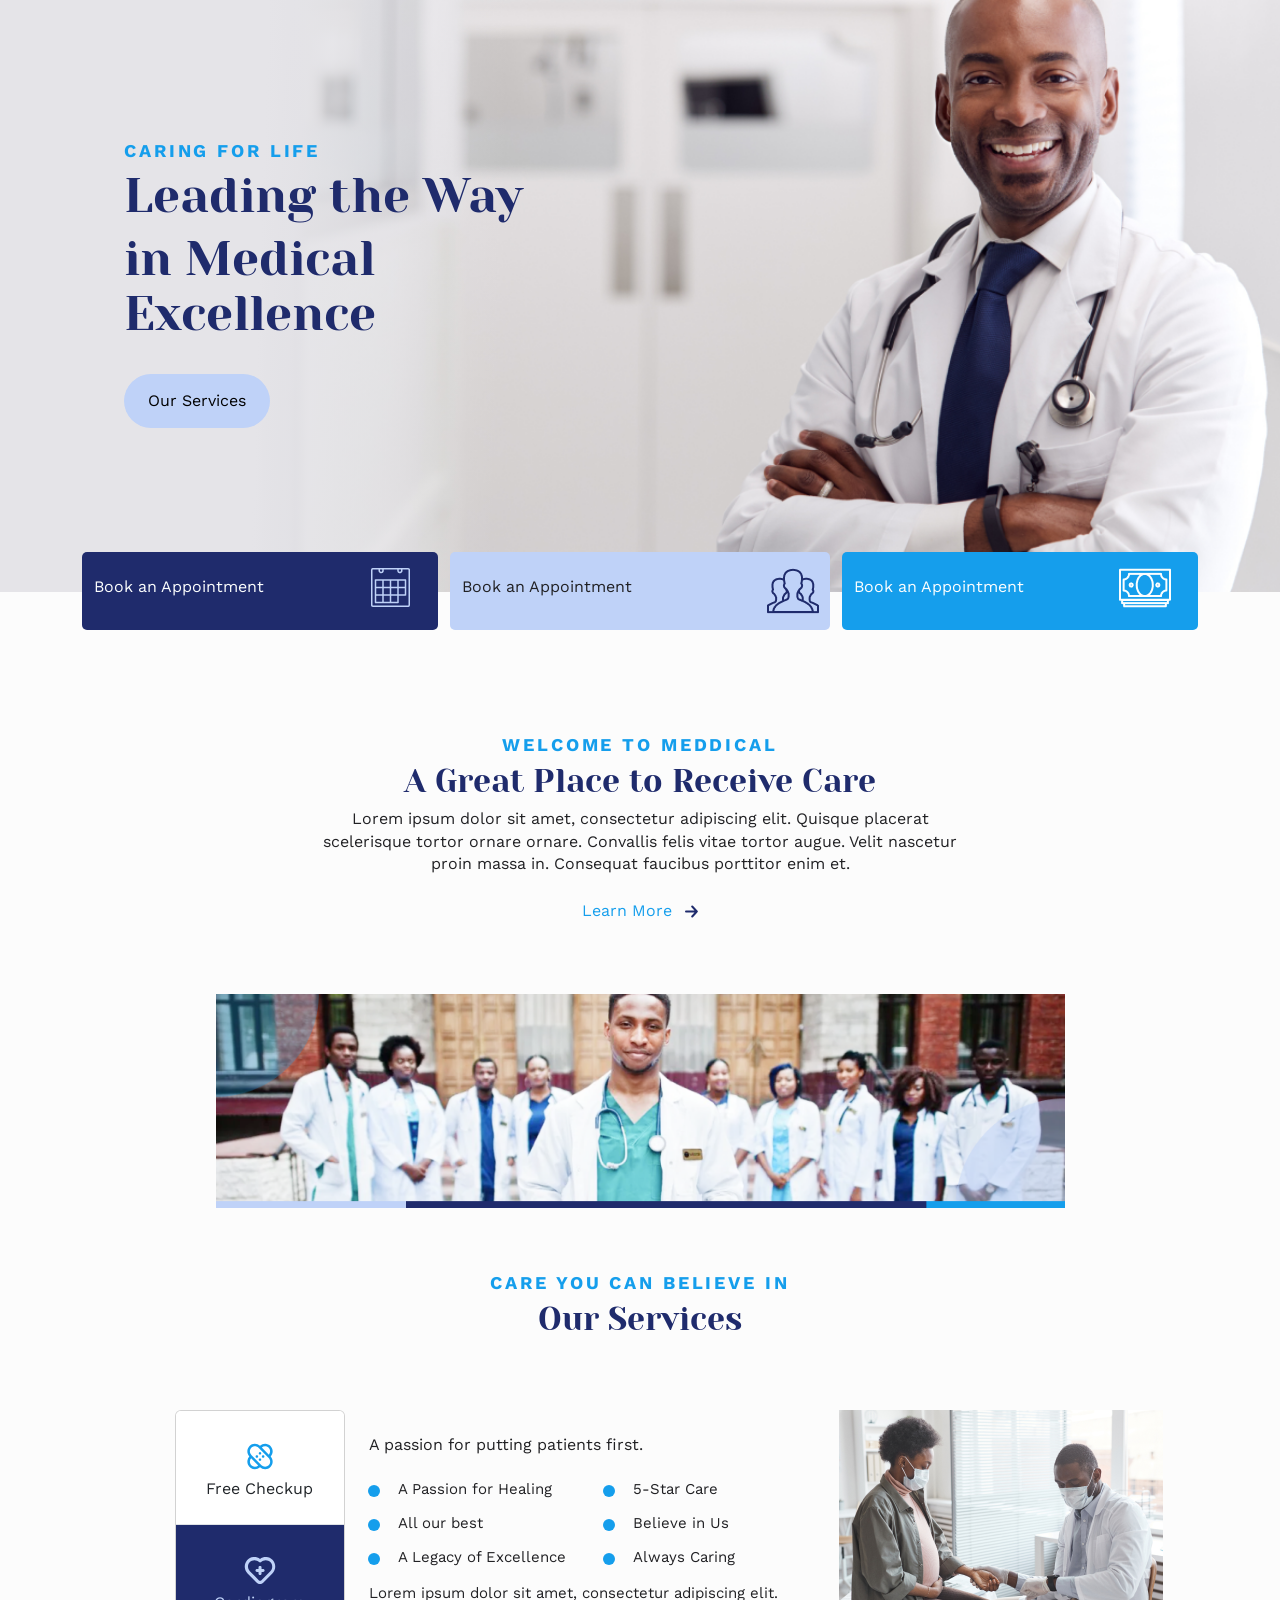
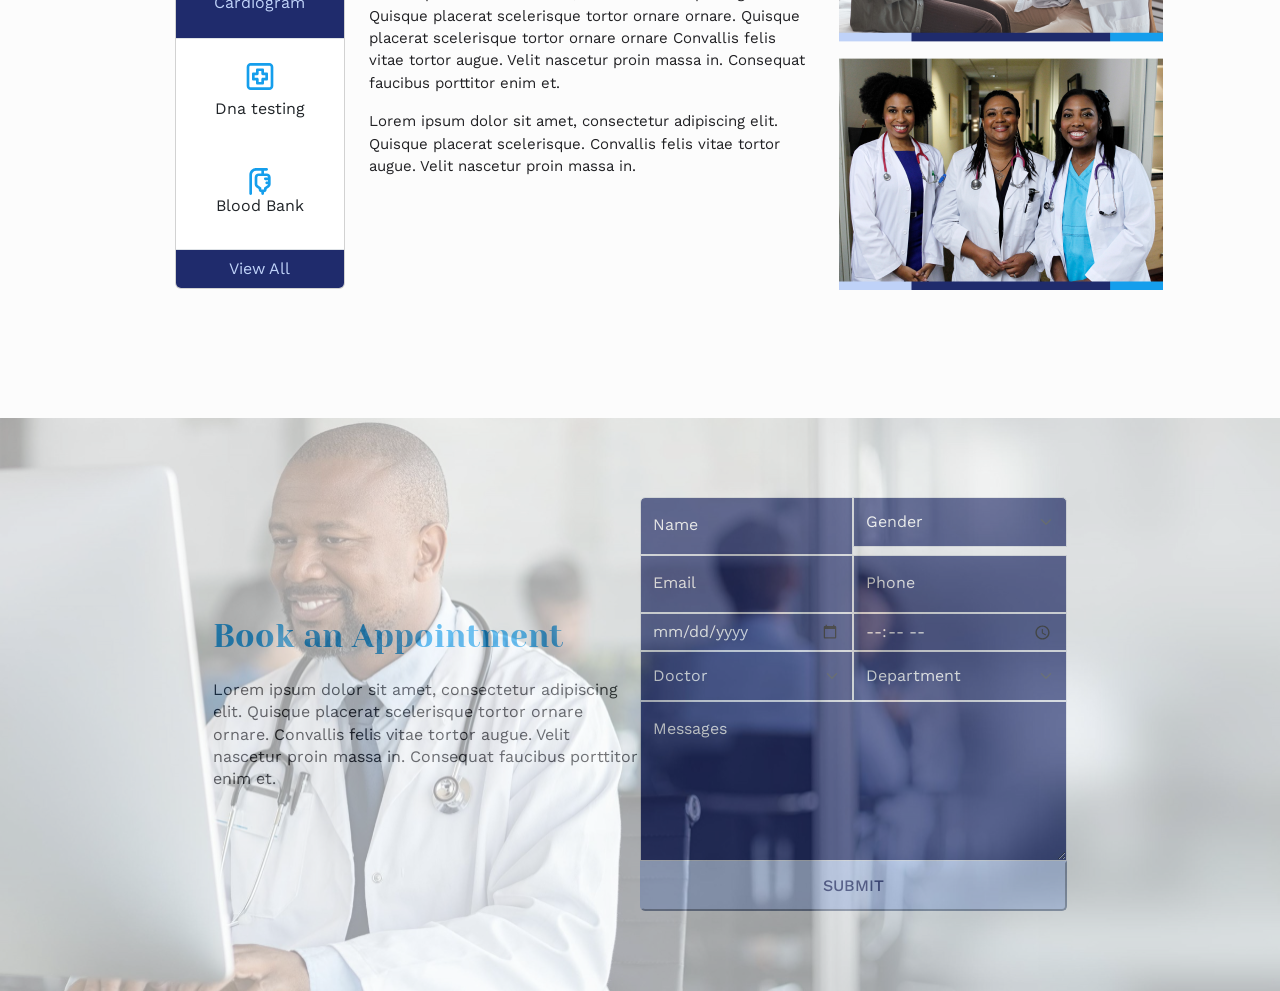
<file: index.html>
<!DOCTYPE html>
<html lang="en">
  <head>
    <meta charset="UTF-8" />
    <meta name="viewport" content="width=device-width, initial-scale=1" />
    <title>Medical Hospital</title>
    <link
      href="https://cdn.jsdelivr.net/npm/bootstrap@5.2.2/dist/css/bootstrap.min.css"
      rel="stylesheet"
      integrity="sha384-Zenh87qX5JnK2Jl0vWa8Ck2rdkQ2Bzep5IDxbcnCeuOxjzrPF/et3URy9Bv1WTRi"
      crossorigin="anonymous"
    />
    <link rel="stylesheet" href="style/global.css" />
  </head>
  <body>
    <section class="home-cover">
      <div class="home-cover-overlay d-flex align-items-center">
        <div class="container">
          <div class="row">
            <div class="col-md-6">
              <h1 class="home-text-1">Caring for Life</h1>
              <h2 class="title">Leading the Way</h2>
              <h2 class="title">in Medical Excellence</h2>
              <div class="py-4">
                <button class="home_btn">Our Services</button>
              </div>
            </div>
          </div>
        </div>
      </div>
    </section>
    <div class="container">
      <div class="row book-box">
        <div class="col-lg-4 col-md-4 col-sm-10">
          <div class="row m-0 py-3 pe-4 single-feature1">
            <div class="col-md-10 pt-2 content">
              <p>Book an Appointment</p>
            </div>
            <div class="col-md-2">
              <img src="assets/calendar.png" alt="..." />
            </div>
          </div>
        </div>
        <div class="col-lg-4 col-md-4 col-sm-10">
          <div class="row py-3 single-feature2">
            <div class="col-md-10 pt-2 content">
              <p>Book an Appointment</p>
            </div>
            <div class="col-md-2 ps-0">
              <img src="assets/team.png" alt="..." />
            </div>
          </div>
        </div>
        <div class="col-lg-4 col-md-4 col-sm-10">
          <div class="row m-0 py-3 pe-4 single-feature3">
            <div class="col-md-10 pt-2 content">
              <p>Book an Appointment</p>
            </div>
            <div class="col-md-2 ps-0">
              <img src="assets/cash.png" alt="..." />
            </div>
          </div>
        </div>
      </div>
    </div>
    <section class="container space">
      <div class="row justify-content-md-center">
        <div class="head_title text-center">
          <h1 class="caption text-center">Welcome to Meddical</h1>
          <h2 class="title-body">A Great Place to Receive Care</h2>
          <p class="text-break">
            Lorem ipsum dolor sit amet, consectetur adipiscing elit. Quisque
            placerat scelerisque tortor ornare ornare. Convallis felis vitae
            tortor augue. Velit nascetur proin massa in. Consequat faucibus
            porttitor enim et.
          </p>
          <div class="card-text py-2">
            <span class="secondary">Learn More</span>
            <img
              src="assets/recentNewsImg/arrowRight.svg"
              alt="right direction"
              class="ms-2"
            />
          </div>
        </div>
      </div>
      <div class="row justify-content-md-center space">
        <div class="col-md-9">
          <img
            src="assets/black-doctors-img.png"
            class="img-doc-exam"
            alt="Black doctors"
          />
        </div>
      </div>
      <div class="row justify-content-md-center">
        <div class="head_title text-center">
          <h1 class="caption text-center">Care you can believe in</h1>
          <h2 class="title-body">Our Services</h2>
        </div>
      </div>
      <div class="row justify-content-md-center space">
        <div class="col-lg-2 col-md-2">
          <div class="card">
            <ul class="list-group list-group-flush">
              <li class="list-group-item">
                <div class="row justify-content-md-center pt-4">
                  <img
                    src="assets/checkup.svg"
                    alt="..."
                    class="icon-img mb-2"
                  />
                  <p class="text-center">Free Checkup</p>
                </div>
              </li>
              <li class="list-group-item cover_color">
                <div class="row justify-content-md-center pt-4">
                  <img
                    src="assets/cardiogram.svg"
                    alt="..."
                    class="icon-img mb-2"
                  />
                  <p class="text-center">Cardiogram</p>
                </div>
              </li>
              <li class="list-group-item">
                <div class="row justify-content-md-center py-3">
                  <img
                    src="assets/dna-testing.svg"
                    alt="..."
                    class="icon-img mb-2"
                  />
                  <p class="text-center">Dna testing</p>
                </div>
                <div class="row justify-content-md-center pt-3 pb-2">
                  <img
                    src="assets/blood-bank.svg"
                    alt="..."
                    class="icon-img"
                  />
                  <p class="text-center">Blood Bank</p>
                </div>
              </li>
              <li class="list-group-item py-2 cover_color">
                <div class="row justify-content-md-center">View All</div>
              </li>
            </ul>
          </div>
        </div>
        <div class="col-lg-4 col-md-4 d-flex flex-column service-text">
          <span class="py-4">A passion for putting patients first.</span>
          <div class="row">
            <div class="col-lg-6">
              <ul class="list-ul">
                <li>A Passion for Healing</li>
                <li>All our best</li>
                <li>A Legacy of Excellence</li>
              </ul>
            </div>
            <div class="col-lg-6">
              <ul class="list-ul">
                <li>5-Star Care</li>
                <li>Believe in Us</li>
                <li>Always Caring</li>
              </ul>
            </div>
            <div>
              <p class="p-size">
                Lorem ipsum dolor sit amet, consectetur adipiscing elit. Quisque
                placerat scelerisque tortor ornare ornare. Quisque placerat
                scelerisque tortor ornare ornare Convallis felis vitae tortor
                augue. Velit nascetur proin massa in. Consequat faucibus
                porttitor enim et.
              </p>
              <p class="p-size">
                Lorem ipsum dolor sit amet, consectetur adipiscing elit. Quisque
                placerat scelerisque. Convallis felis vitae tortor augue. Velit
                nascetur proin massa in.
              </p>
            </div>
          </div>
        </div>
        <div class="col-lg-3 col-md-3">
          <img
            src="/assets/pregnant-anemia-race-main.png"
            alt="Gym Doctor"
            class="mb-3"
          />
          <img src="assets/womens-doctors.png" alt="Women Doctors" />
        </div>
      </div>
    </section>
    <section class="container-fluid specialitie-box px-0">
      <div class="specialitie-overlay d-flex align-items-center">
        <div class="d-flex justify-content-center">
          <div class="col-4 d-flex flex-column justify-content-center">
            <h4 class="py-3 display2 secondary">Book an Appointment</h4>
            <p class="py3">
              Lorem ipsum dolor sit amet, consectetur adipiscing elit. Quisque
              placerat scelerisque tortor ornare ornare. Convallis felis vitae
              tortor augue. Velit nascetur proin massa in. Consequat faucibus
              porttitor enim et.
            </p>
          </div>
          <div class="col-4">
            <div class="booking-form">
              <form>
                <div class="row no-margin">
                  <div class="col-sm-6 px-0">
                    <div class="form-floating text-white">
                      <input
                        type="email"
                        class="form-control form-input form-raduis-top-left"
                        id="floatingInput"
                        placeholder="name"
                      />
                      <label for="floatingInput">Name</label>
                    </div>
                  </div>
                  <div class="col-sm-6 px-0">
                    <select
                      class="form-select footer booking-select form-raduis-top-right"
                      aria-label="Default select example"
                    >
                      <option selected>Gender</option>
                      <option value="1">Male</option>
                      <option value="2">Female</option>
                    </select>
                  </div>
                </div>
                <div class="row no-margin">
                  <div class="col-sm-6 px-0">
                    <div class="form-floating text-white">
                      <input
                        type="email"
                        class="form-control form-input rounded-0"
                        id="floatingInput"
                        placeholder="email"
                      />
                      <label for="floatingInput">Email</label>
                    </div>
                  </div>
                  <div class="col-sm-6 px-0">
                    <div class="form-floating text-white">
                      <input
                        type="email"
                        class="form-control form-input rounded-0"
                        id="floatingInput"
                        placeholder="phone"
                      />
                      <label for="floatingInput">Phone</label>
                    </div>
                  </div>
                </div>
                <div class="row no-margin">
                  <div class="col-sm-6 px-0">
                    <div class="form-group">
                      <input
                        class="form-control footer rounded-0"
                        type="date"
                        placeholder="Date"
                      />
                    </div>
                  </div>
                  <div class="col-sm-6 px-0">
                    <div class="form-group">
                      <input
                        class="form-control footer rounded-0"
                        type="time"
                        placeholder="Time"
                      />
                    </div>
                  </div>
                </div>
                <div class="row no-margin">
                  <div class="col-sm-6 px-0">
                    <select
                      class="form-select footer booking-select rounded-0"
                      aria-label="Default select example"
                    >
                      <option selected>Doctor</option>
                      <option value="1">Doctor 1</option>
                      <option value="2">Doctor 2</option>
                    </select>
                  </div>
                  <div class="col-sm-6 px-0">
                    <select
                      class="form-select footer booking-select rounded-0"
                      aria-label="Default select example"
                    >
                      <option selected>Department</option>
                      <option value="1">Department 1</option>
                      <option value="2">Department 1</option>
                    </select>
                  </div>
                </div>
                <div class="form-floating text-white">
                  <textarea
                    class="form-control form-textarea rounded-0"
                    placeholder="Leave a comment here"
                    id="floatingTextarea2"
                  ></textarea>
                  <label for="floatingTextarea2">Messages</label>
                </div>
                <div class="form-btn">
                  <button class="submit-btn w-100 btn-submit">submit</button>
                </div>
              </form>
            </div>
          </div>
        </div>
      </div>
    </section>
    <script
      src="https://cdn.jsdelivr.net/npm/bootstrap@5.2.2/dist/js/bootstrap.bundle.min.js"
      integrity="sha384-OERcA2EqjJCMA+/3y+gxIOqMEjwtxJY7qPCqsdltbNJuaOe923+mo//f6V8Qbsw3"
      crossorigin="anonymous"
    ></script>
  </body>
</html>
</file>
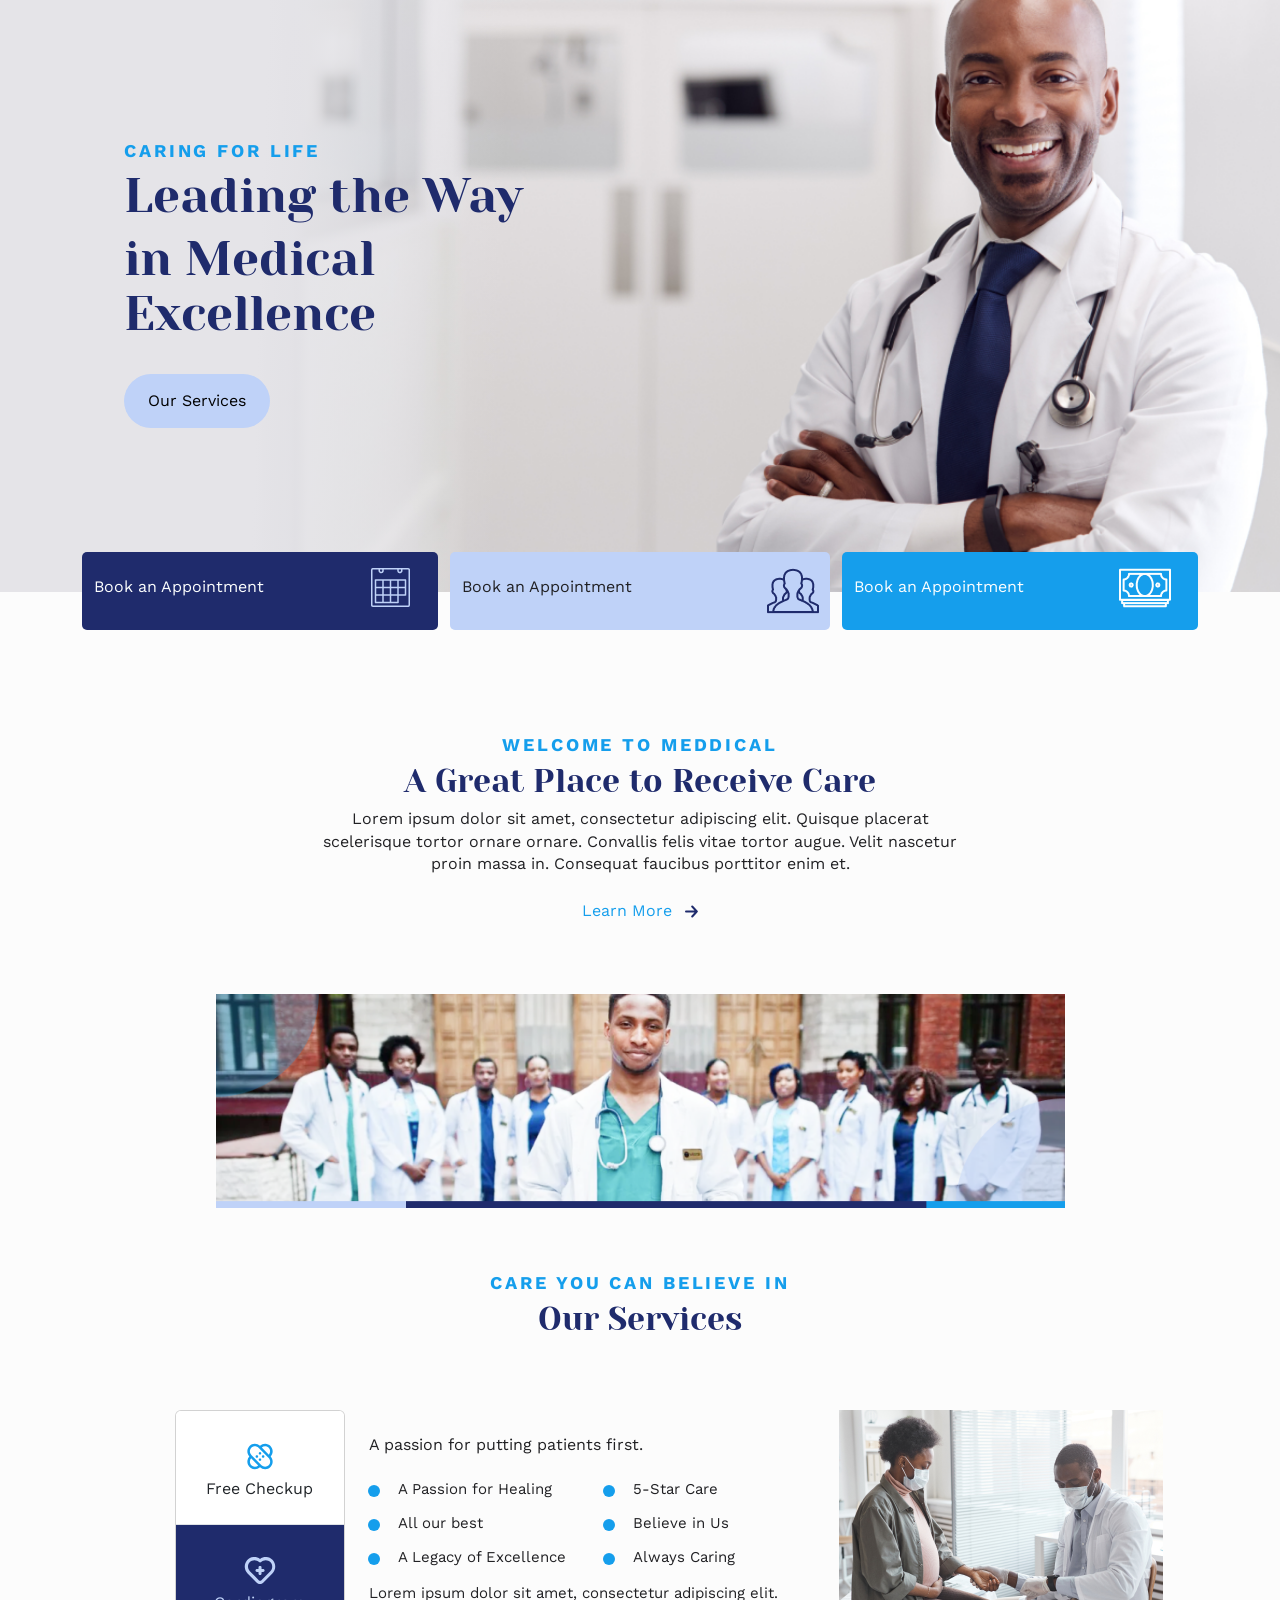
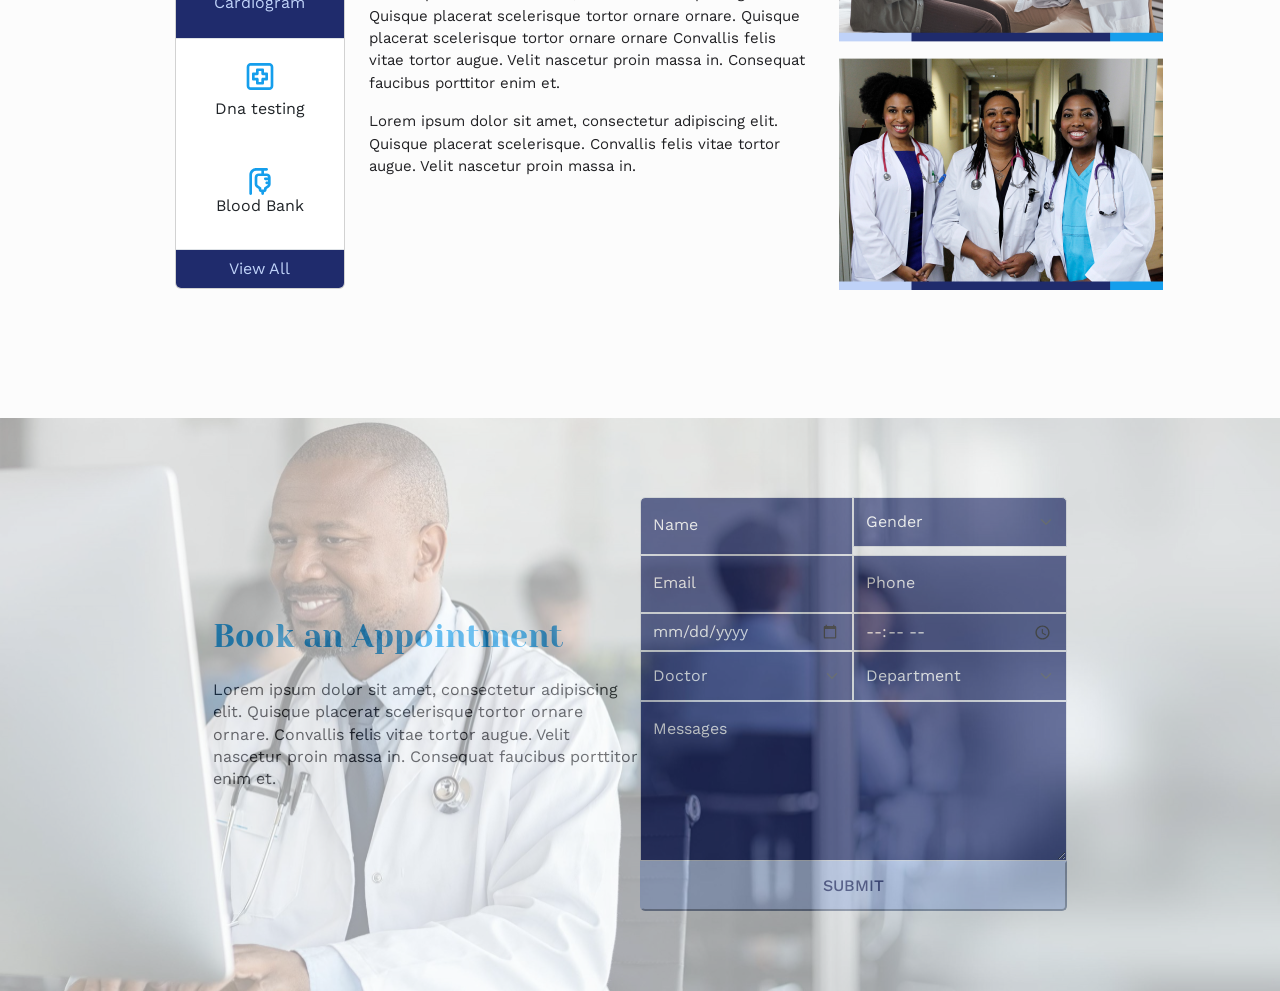
<file: html/Headline/header.html>
<!DOCTYPE html>
<html lang="en">
  <head>
    <meta charset="UTF-8" />
    <meta name="viewport" content="width=device-width, initial-scale=1" />
    <title>Medical Hospital</title>
    <link
      href="https://cdn.jsdelivr.net/npm/bootstrap@5.2.2/dist/css/bootstrap.min.css"
      rel="stylesheet"
      integrity="sha384-Zenh87qX5JnK2Jl0vWa8Ck2rdkQ2Bzep5IDxbcnCeuOxjzrPF/et3URy9Bv1WTRi"
      crossorigin="anonymous"
    />
    <link rel="stylesheet" href="../../style/global.css" />
  </head>
  <body>
    <section class="home-cover">
      <div class="home-cover-overlay d-flex align-items-center">
        <div class="container">
          <div class="row">
            <div class="col-md-6">
              <h1 class="home-text-1">Caring for Life</h1>
              <h2 class="title">Leading the Way</h2>
              <h2 class="title">in Medical Excellence</h2>
              <div class="py-4">
                <button class="home_btn">Our Services</button>
              </div>
            </div>
          </div>
        </div>
      </div>
    </section>
    <div class="container">
      <div class="row book-box">
        <div class="col-lg-4 col-md-4 col-sm-10">
          <div class="row m-0 py-3 pe-4 single-feature1">
            <div class="col-md-10 pt-2 content">
              <p>Book an Appointment</p>
            </div>
            <div class="col-md-2">
              <img src="../../assets/calendar.png" alt="..." />
            </div>
          </div>
        </div>
        <div class="col-lg-4 col-md-4 col-sm-10">
          <div class="row py-3 single-feature2">
            <div class="col-md-10 pt-2 content">
              <p>Book an Appointment</p>
            </div>
            <div class="col-md-2 ps-0">
              <img src="../../assets/team.png" alt="..." />
            </div>
          </div>
        </div>
        <div class="col-lg-4 col-md-4 col-sm-10">
          <div class="row m-0 py-3 pe-4 single-feature3">
            <div class="col-md-10 pt-2 content">
              <p>Book an Appointment</p>
            </div>
            <div class="col-md-2 ps-0">
              <img src="../../assets/cash.png" alt="..." />
            </div>
          </div>
        </div>
      </div>
    </div>
    <section class="container space">
      <div class="row justify-content-md-center">
        <div class="head_title text-center">
          <h1 class="caption text-center">Welcome to Meddical</h1>
          <h2 class="title-body">A Great Place to Receive Care</h2>
          <p class="text-break">
            Lorem ipsum dolor sit amet, consectetur adipiscing elit. Quisque
            placerat scelerisque tortor ornare ornare. Convallis felis vitae
            tortor augue. Velit nascetur proin massa in. Consequat faucibus
            porttitor enim et.
          </p>
          <div class="card-text py-2">
            <span class="secondary">Learn More</span>
            <img
              src="../../assets/recentNewsImg/arrowRight.svg"
              alt="right direction"
              class="ms-2"
            />
          </div>
        </div>
      </div>
      <div class="row justify-content-md-center space">
        <div class="col-md-9">
          <img
            src="../../assets/black-doctors-img.png"
            class="img-doc-exam"
            alt="Black doctors"
          />
        </div>
      </div>
      <div class="row justify-content-md-center">
        <div class="head_title text-center">
          <h1 class="caption text-center">Care you can believe in</h1>
          <h2 class="title-body">Our Services</h2>
        </div>
      </div>
      <div class="row justify-content-md-center space">
        <div class="col-lg-2 col-md-2">
          <div class="card">
            <ul class="list-group list-group-flush">
              <li class="list-group-item">
                <div class="row justify-content-md-center pt-4">
                  <img
                    src="../../assets/checkup.svg"
                    alt="..."
                    class="icon-img mb-2"
                  />
                  <p class="text-center">Free Checkup</p>
                </div>
              </li>
              <li class="list-group-item cover_color">
                <div class="row justify-content-md-center pt-4">
                  <img
                    src="../../assets/cardiogram.svg"
                    alt="..."
                    class="icon-img mb-2"
                  />
                  <p class="text-center">Cardiogram</p>
                </div>
              </li>
              <li class="list-group-item">
                <div class="row justify-content-md-center py-3">
                  <img
                    src="../../assets/dna-testing.svg"
                    alt="..."
                    class="icon-img mb-2"
                  />
                  <p class="text-center">Dna testing</p>
                </div>
                <div class="row justify-content-md-center pt-3 pb-2">
                  <img
                    src="../../assets/blood-bank.svg"
                    alt="..."
                    class="icon-img"
                  />
                  <p class="text-center">Blood Bank</p>
                </div>
              </li>
              <li class="list-group-item py-2 cover_color">
                <div class="row justify-content-md-center">View All</div>
              </li>
            </ul>
          </div>
        </div>
        <div class="col-lg-4 col-md-4 d-flex flex-column service-text">
          <span class="py-4">A passion for putting patients first.</span>
          <div class="row">
            <div class="col-lg-6">
              <ul class="list-ul">
                <li>A Passion for Healing</li>
                <li>All our best</li>
                <li>A Legacy of Excellence</li>
              </ul>
            </div>
            <div class="col-lg-6">
              <ul class="list-ul">
                <li>5-Star Care</li>
                <li>Believe in Us</li>
                <li>Always Caring</li>
              </ul>
            </div>
            <div>
              <p class="p-size">
                Lorem ipsum dolor sit amet, consectetur adipiscing elit. Quisque
                placerat scelerisque tortor ornare ornare. Quisque placerat
                scelerisque tortor ornare ornare Convallis felis vitae tortor
                augue. Velit nascetur proin massa in. Consequat faucibus
                porttitor enim et.
              </p>
              <p class="p-size">
                Lorem ipsum dolor sit amet, consectetur adipiscing elit. Quisque
                placerat scelerisque. Convallis felis vitae tortor augue. Velit
                nascetur proin massa in.
              </p>
            </div>
          </div>
        </div>
        <div class="col-lg-3 col-md-3">
          <img
            src="../../assets/pregnant-anemia-race-main.png"
            alt="Gym Doctor"
            class="mb-3"
          />
          <img src="../../assets/womens-doctors.png" alt="Women Doctors" />
        </div>
      </div>
    </section>
    <section class="container-fluid specialitie-box px-0">
      <div class="specialitie-overlay d-flex align-items-center">
        <div class="d-flex justify-content-center">
          <div class="col-4 d-flex flex-column justify-content-center">
            <h4 class="py-3 display2 secondary">Book an Appointment</h4>
            <p class="py3">
              Lorem ipsum dolor sit amet, consectetur adipiscing elit. Quisque
              placerat scelerisque tortor ornare ornare. Convallis felis vitae
              tortor augue. Velit nascetur proin massa in. Consequat faucibus
              porttitor enim et.
            </p>
          </div>
          <div class="col-4">
            <div class="booking-form">
              <form>
                <div class="row no-margin">
                  <div class="col-sm-6 px-0">
                    <div class="form-floating text-white">
                      <input
                        type="email"
                        class="form-control form-input form-raduis-top-left"
                        id="floatingInput"
                        placeholder="name"
                      />
                      <label for="floatingInput">Name</label>
                    </div>
                  </div>
                  <div class="col-sm-6 px-0">
                    <select
                      class="form-select footer booking-select form-raduis-top-right"
                      aria-label="Default select example"
                    >
                      <option selected>Gender</option>
                      <option value="1">Male</option>
                      <option value="2">Female</option>
                    </select>
                  </div>
                </div>
                <div class="row no-margin">
                  <div class="col-sm-6 px-0">
                    <div class="form-floating text-white">
                      <input
                        type="email"
                        class="form-control form-input rounded-0"
                        id="floatingInput"
                        placeholder="email"
                      />
                      <label for="floatingInput">Email</label>
                    </div>
                  </div>
                  <div class="col-sm-6 px-0">
                    <div class="form-floating text-white">
                      <input
                        type="email"
                        class="form-control form-input rounded-0"
                        id="floatingInput"
                        placeholder="phone"
                      />
                      <label for="floatingInput">Phone</label>
                    </div>
                  </div>
                </div>
                <div class="row no-margin">
                  <div class="col-sm-6 px-0">
                    <div class="form-group">
                      <input
                        class="form-control footer rounded-0"
                        type="date"
                        placeholder="Date"
                      />
                    </div>
                  </div>
                  <div class="col-sm-6 px-0">
                    <div class="form-group">
                      <input
                        class="form-control footer rounded-0"
                        type="time"
                        placeholder="Time"
                      />
                    </div>
                  </div>
                </div>
                <div class="row no-margin">
                  <div class="col-sm-6 px-0">
                    <select
                      class="form-select footer booking-select rounded-0"
                      aria-label="Default select example"
                    >
                      <option selected>Doctor</option>
                      <option value="1">Doctor 1</option>
                      <option value="2">Doctor 2</option>
                    </select>
                  </div>
                  <div class="col-sm-6 px-0">
                    <select
                      class="form-select footer booking-select rounded-0"
                      aria-label="Default select example"
                    >
                      <option selected>Department</option>
                      <option value="1">Department 1</option>
                      <option value="2">Department 1</option>
                    </select>
                  </div>
                </div>
                <div class="form-floating text-white">
                  <textarea
                    class="form-control form-textarea rounded-0"
                    placeholder="Leave a comment here"
                    id="floatingTextarea2"
                  ></textarea>
                  <label for="floatingTextarea2">Messages</label>
                </div>
                <div class="form-btn">
                  <button class="submit-btn w-100 btn-submit">submit</button>
                </div>
              </form>
            </div>
          </div>
        </div>
      </div>
    </section>
    <script
      src="https://cdn.jsdelivr.net/npm/bootstrap@5.2.2/dist/js/bootstrap.bundle.min.js"
      integrity="sha384-OERcA2EqjJCMA+/3y+gxIOqMEjwtxJY7qPCqsdltbNJuaOe923+mo//f6V8Qbsw3"
      crossorigin="anonymous"
    ></script>
  </body>
</html>
</file>
<file: style/global.css>
@import url('https://fonts.googleapis.com/css2?family=Josefin+Sans:wght@100&family=Work+Sans:ital,wght@0,100;0,200;0,300;0,400;0,500;0,600;0,700;0,800;0,900;1,100;1,200;1,300;1,400;1,500;1,600;1,700;1,800;1,900&display=swap');
@import url('https://fonts.googleapis.com/css2?family=Josefin+Sans:wght@100&family=Yeseva+One&display=swap');

*,
**,
::after,
::before {
  box-sizing: border-box;
  margin: 0;
  padding: 0;
}

body {
  padding: 0;
  background: rgba(252, 252, 252, 0.92);
  margin: 0;
  font-family: 'Work Sans', sans-serif, Josefin Sanse, Nunito Sans, -apple-system, BlinkMacSystemFont, Segoe UI,
    Oxygen, Ubuntu, Cantarell, Fira Sans, Droid Sans, Helvetica Neue,
    sans-serif !important;
  font-style: normal;
  font-weight: 400;
  font-size: 16px;
  line-height: 140%;
  color: #212124;
}

.title {
  font-family: 'Yeseva One', Serif;
  font-weight: 400;
  font-size: 48px;
  line-height: 55px;
  color: #1F2B6C;
}

.title-body {
  font-family: 'Yeseva One';
  font-weight: 400;
  font-size: 32px;
  line-height: 37px;
  text-align: center;
  color: #1F2B6C;
}

.caption {
  font-weight: 700;
  font-size: 18px;
  line-height: 21px;
  letter-spacing: 0.16em;
  text-transform: uppercase;
  color: #159EEC;
}

.caption_2 {
  font-weight: 700;
  font-size: 18px;
  line-height: 21px;
  letter-spacing: 0.16em;
  text-transform: uppercase;
  color: #1F2B6C;
}

.carousel-text-1 {
  font-weight: 700;
  font-size: 18px;
  line-height: 21px;
  letter-spacing: 0.16em;
  text-transform: uppercase;
  color: #159EEC
}

.primary{
  color: #1F2B6C;
}

.secondary {
  color: #159EEC;
}
/* .inside-auto-layout{
  flex: none;
  order: 1;
  flex-grow: 0;
} */

.display1 {
  font-family: 'Yeseva One';
  font-size: 48px;
  line-height: 55px;
  color: #1F2B6C;
}

.display2 {
  font-family: 'Yeseva One';
  font-size: 32px;
  line-height: 37px;
}

.single-feature1 {
  background-color: #1F2B6C !important;
  color: #FCFEFE;
  border-radius: 5px;
  border: none !important;
}

.single-feature2 {
  background: #BFD2F8 !important;
  border-radius: 5px;
  border: none !important;
}

.single-feature3 {
  background: #159EEC !important;
  color: #FCFEFE;
  border-radius: 5px;
}

.home-text-1 {
  font-weight: 700;
  font-size: 18px;
  line-height: 21px;
  letter-spacing: 0.16em;
  text-transform: uppercase;
  color: #159EEC
}

.home-cover {
  background: url("../assets/physician-trends.png") center center no-repeat;
  min-height: 37rem;
  background-size: cover;
  position: relative;
}

.home-cover .home-cover-overlay {
  background: linear-gradient(-268.24deg, #E5E4E8 20.47%, rgba(235, 234, 239, 0) 39.27%);
  min-height: 37rem;
  padding: 0px 7rem;
}

.home_btn {
  padding: 1rem 1.5rem !important;
  background: #BFD2F8 !important;
  border-radius: 38px !important;
  border: none;
}

.book-box {
  position: relative;
  bottom: 40px;
}

.space {
  padding: 4rem 0;
}

.head_title {
  /* padding: 1.5rem 0; */
  overflow: hidden;
  width: 665px !important;
}

.img-doc-exam {
  max-width: 62rem;
  width: 100%;
  height: auto;
}

.icon-img {
  height: 26.67px;
}

.cover_color {
  background-color: #1F2B6C !important;
  color: #BFD2F8 !important;
}

.service-text {
  width: 470px;
  height: 110px;
  left: 364px;
  top: 1750px;
}

.list-ul {
  display: block;
  margin-left: -3px;
}

.list-ul li {
  display: block;
  position: relative;
  font-size: 15px;
  line-height: 120%;
}

.list-ul li:not(:last-child) {
  margin-bottom: 16px;
}

.list-ul li:before {
  content: "";
  position: absolute;
  top: 1.2em;
  left: -30px;
  margin-top: -.9em;
  background: #159EEC;
  height: 12px;
  width: 12px;
  border-radius: 50%;
}

.p-size {
  font-size: 15px;
}

.specialitie-box {
  background: url("../assets/hero-doc.svg") center center no-repeat;
  height: 35.81rem;
  background-size: cover;
}

.specialitie-box .specialitie-overlay {
  min-height: 35.81rem;
  background: #FCFEFE;
  opacity: 0.6;
}

.hero-text {
  text-align: center;
  position: absolute;
  top: 50%;
  left: 50%;
  transform: translate(-50%, -50%);
  /* color: white; */
}

.form-raduis-top-left {
  border-radius: 5px 0px 0px 0px !important;
}

.form-raduis-top-right {
  border-radius: 0px 5px 0px 0px !important;
}

.form-input {
  background-color: #1F2B6C !important;
  height: 50px !important;
}

.form-textarea {
  background-color: #1F2B6C !important;
  height: 10rem !important;
}

.label-color {
  color: #FCFEFE !important;
}

.form-input:focus+label {
  color: #FCFEFE !important;
}

.form-textarea:focus+label {
  color: #FCFEFE !important;
}

.form-floating .form-control{
  color: #FCFEFE !important
}

.booking-select {
  height: 50px !important;
}

.booking-form {
  max-width: 586px;
  width: 100%;
  margin: auto;
}

.btn-submit {
  background: #BFD2F8;
  border-radius: 0px 0px 5px 5px;
  border-color: #BFD2F8;
  height: 50px;
  font-weight: 500;
  text-align: center;
  text-transform: uppercase;
  color: #1F2B6C;

}

.booking-form>form .row.no-margin {
  margin-right: 0;
  margin-left: 0;
}

.footer {
  background-color: #1F2B6C !important;
  color: #FCFEFE !important;
}
</file>
